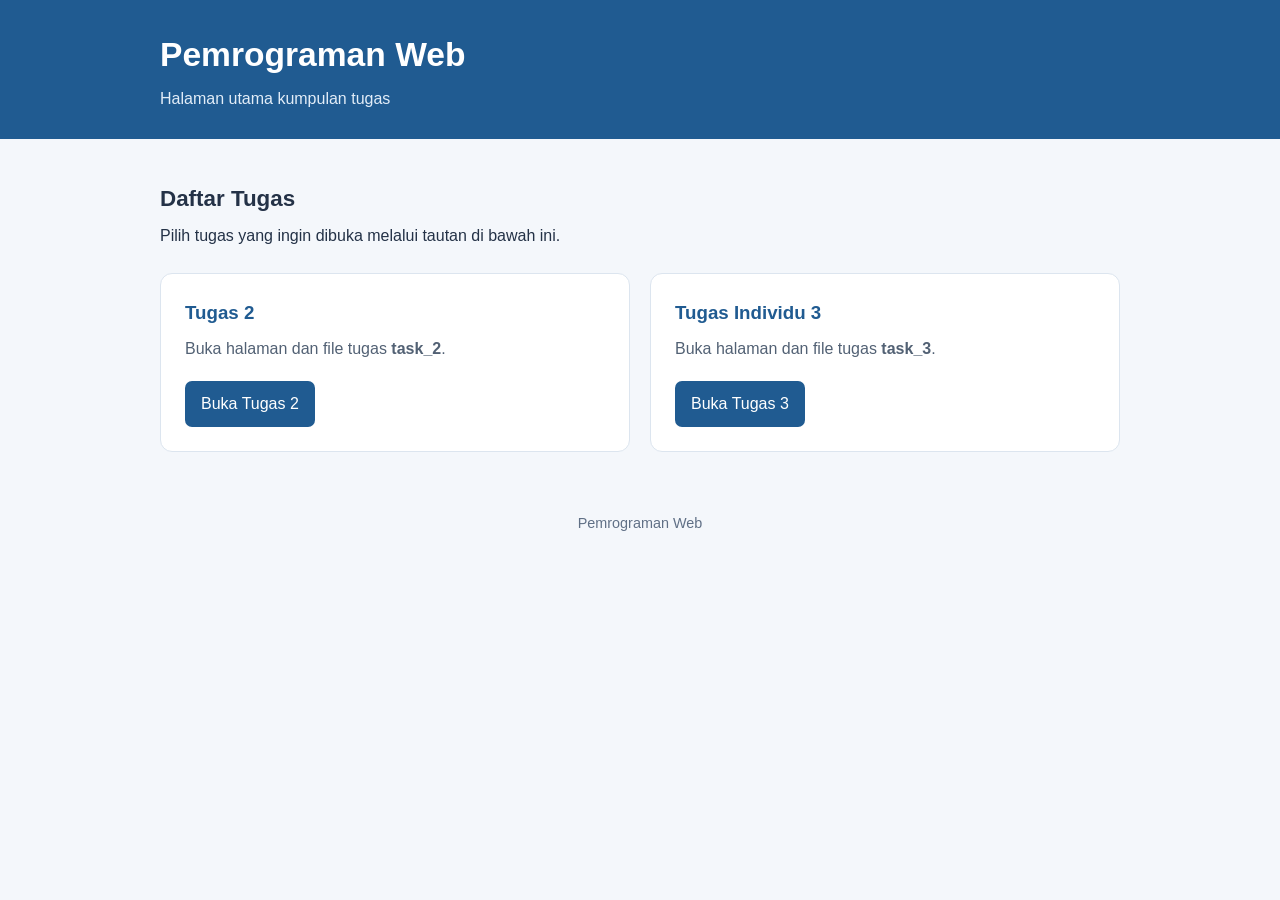
<file: index.html>
<!doctype html>
<html lang="id">
  <head>
    <meta charset="UTF-8" />
    <meta name="viewport" content="width=device-width, initial-scale=1.0" />
    <title>Pemrograman Web | Beranda</title>
    <style>
      * {
        box-sizing: border-box;
        margin: 0;
        padding: 0;
      }

      body {
        font-family: Arial, sans-serif;
        line-height: 1.6;
        color: #243247;
        background: #f4f7fb;
      }

      header {
        padding: 28px 20px;
        color: #ffffff;
        background: #205b91;
      }

      .container {
        width: min(100% - 32px, 960px);
        margin: 0 auto;
      }

      header h1 {
        font-size: clamp(1.5rem, 4vw, 2.1rem);
        margin-bottom: 4px;
      }

      header p {
        color: #e2edf8;
      }

      main {
        padding: 42px 0;
      }

      .intro {
        margin-bottom: 24px;
      }

      .intro h2 {
        font-size: 1.4rem;
        margin-bottom: 6px;
      }

      .task-list {
        display: grid;
        grid-template-columns: repeat(2, minmax(0, 1fr));
        gap: 20px;
      }

      .task-card {
        display: flex;
        flex-direction: column;
        align-items: flex-start;
        padding: 24px;
        background: #ffffff;
        border: 1px solid #dce5ef;
        border-radius: 12px;
      }

      .task-card h3 {
        margin-bottom: 8px;
        color: #205b91;
      }

      .task-card p {
        margin-bottom: 20px;
        color: #526174;
      }

      .task-link {
        display: inline-block;
        margin-top: auto;
        padding: 10px 16px;
        color: #ffffff;
        background: #205b91;
        border-radius: 7px;
        text-decoration: none;
      }

      .task-link:hover,
      .task-link:focus {
        background: #17446e;
      }

      footer {
        padding: 18px 16px;
        color: #607086;
        text-align: center;
        font-size: 0.9rem;
      }

      @media (max-width: 640px) {
        main {
          padding: 28px 0;
        }

        .task-list {
          grid-template-columns: 1fr;
        }

        .task-card {
          padding: 20px;
        }
      }
    </style>
  </head>
  <body>
    <header>
      <div class="container">
        <h1>Pemrograman Web</h1>
        <p>Halaman utama kumpulan tugas</p>
      </div>
    </header>

    <main class="container">
      <section class="intro">
        <h2>Daftar Tugas</h2>
        <p>Pilih tugas yang ingin dibuka melalui tautan di bawah ini.</p>
      </section>

      <section class="task-list" aria-label="Daftar folder tugas">
        <article class="task-card">
          <h3>Tugas 2</h3>
          <p>Buka halaman dan file tugas <strong>task_2</strong>.</p>
          <a class="task-link" href="./task_2/">Buka Tugas 2</a>
        </article>

        <article class="task-card">
          <h3>Tugas Individu 3</h3>
          <p>Buka halaman dan file tugas <strong>task_3</strong>.</p>
          <a class="task-link" href="./task_3/">Buka Tugas 3</a>
        </article>
      </section>
    </main>

    <footer>
      <div class="container">Pemrograman Web</div>
    </footer>
  </body>
</html>
</file>
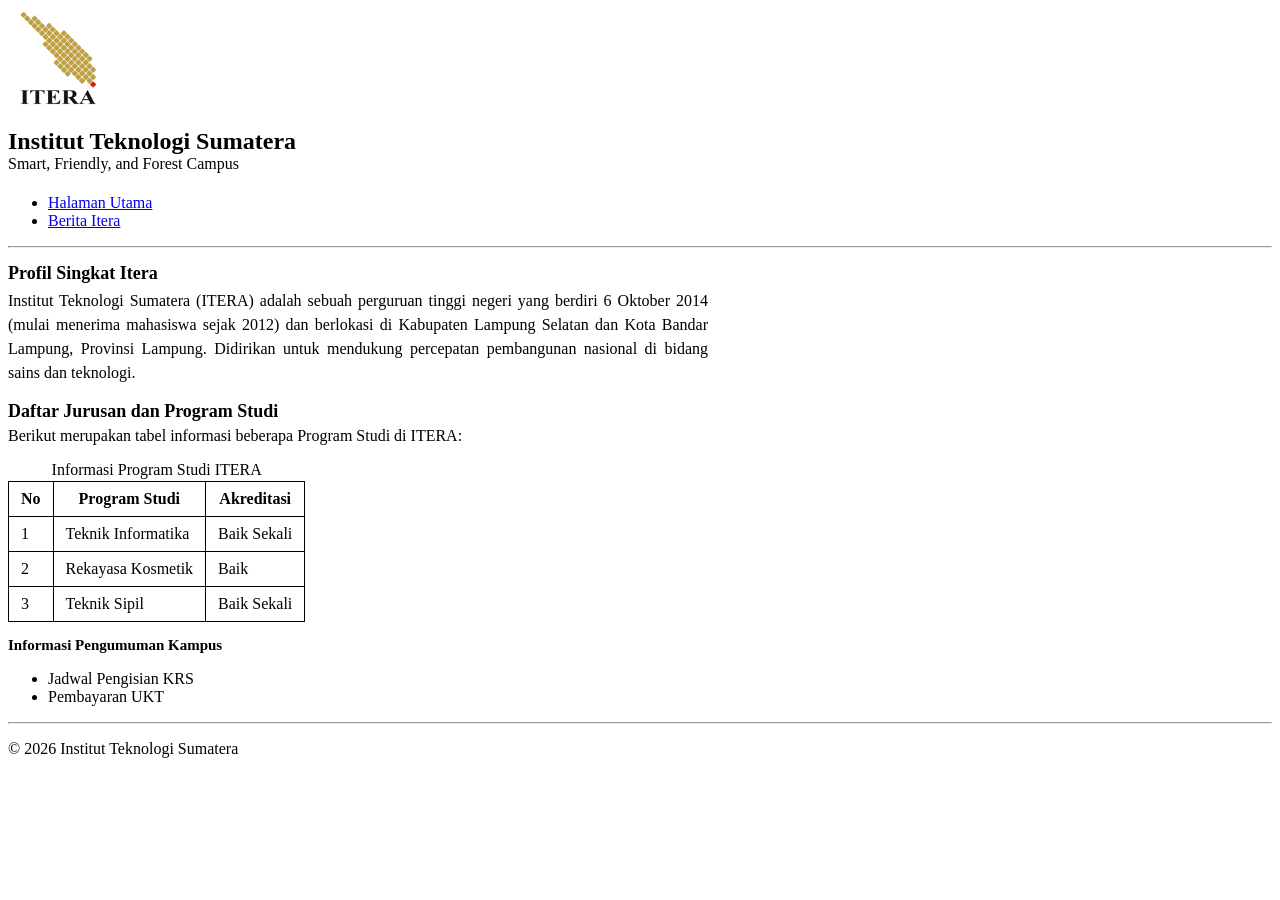
<file: task_2/index.html>
<!doctype html>
<html lang="id">
  <head>
    <meta charset="UTF-8" />
    <meta name="viewport" content="width=device-width, initial-scale=1.0" />
    <title>Halaman Utama</title>

    <style>
      table {
        border-collapse: collapse;
      }

      table th,
      table td {
        border: 1px solid black;
        padding: 8px 12px;
      }

      h1 {
        font-size: 24px;
        margin-bottom: 0;
      }

      h2 {
        font-size: 18px;
        margin-bottom: 5px;
      }

      h3 {
        font-size: 15px;
        margin-bottom: 0;
      }

      .tagline {
        margin-top: 0;
        padding-bottom: 5px;
      }

      .deskripsi {
        text-align: justify;
        margin-top: 0;
        line-height: 1.5;
        width: 700px;
      }
    </style>
  </head>

  <body>
    <header>
      <img
        src="img/Logo_ITERA.png"
        alt="logo Institut Teknologi Sumatera"
        width="100"
      />

      <h1>Institut Teknologi Sumatera</h1>
      <p class="tagline">Smart, Friendly, and Forest Campus</p>
    </header>

    <nav>
      <ul>
        <li><a href="index.html">Halaman Utama</a></li>
        <li><a href="berita.html">Berita Itera</a></li>
      </ul>
    </nav>

    <hr />

    <main>
      <section>
        <h2>Profil Singkat Itera</h2>
        <p class="deskripsi">
          Institut Teknologi Sumatera (ITERA) adalah sebuah perguruan tinggi
          negeri yang berdiri 6 Oktober 2014 (mulai menerima mahasiswa sejak
          2012) dan berlokasi di Kabupaten Lampung Selatan dan Kota Bandar
          Lampung, Provinsi Lampung. Didirikan untuk mendukung percepatan
          pembangunan nasional di bidang sains dan teknologi.
        </p>
      </section>

      <section>
        <h2>Daftar Jurusan dan Program Studi</h2>
        <p style="margin-top: 0">
          Berikut merupakan tabel informasi beberapa Program Studi di ITERA:
        </p>
        <table>
          <caption style="margin-bottom: 2px">
            Informasi Program Studi ITERA
          </caption>

          <thead>
            <tr>
              <th scope="col">No</th>
              <th scope="col">Program Studi</th>
              <th scope="col">Akreditasi</th>
            </tr>
          </thead>

          <tbody>
            <tr>
              <td>1</td>
              <td>Teknik Informatika</td>
              <td>Baik Sekali</td>
            </tr>
            <tr>
              <td>2</td>
              <td>Rekayasa Kosmetik</td>
              <td>Baik</td>
            </tr>
            <tr>
              <td>3</td>
              <td>Teknik Sipil</td>
              <td>Baik Sekali</td>
            </tr>
          </tbody>
        </table>
      </section>

      <aside>
        <h3>Informasi Pengumuman Kampus</h3>
        <ul>
          <li>Jadwal Pengisian KRS</li>
          <li>Pembayaran UKT</li>
        </ul>
      </aside>
    </main>

    <hr />

    <footer>
      <p>&copy; 2026 Institut Teknologi Sumatera</p>
    </footer>
  </body>
</html>
</file>
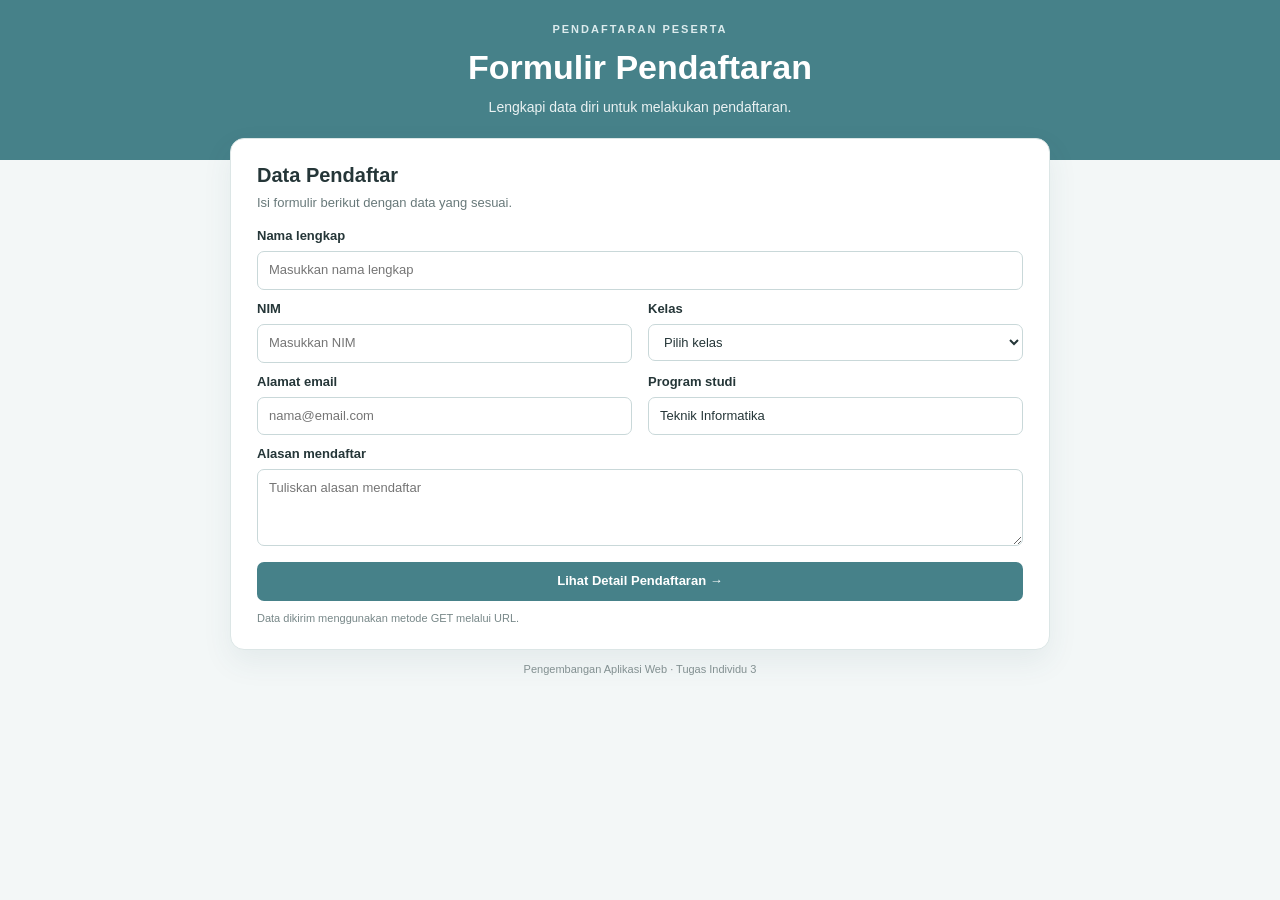
<file: task_3/index.html>
<!DOCTYPE html>
<html lang="id">
<head>
    <meta charset="UTF-8">
    <meta name="viewport" content="width=device-width, initial-scale=1.0">
    <title>Formulir Pendaftaran</title>
    <link rel="stylesheet" href="style.css">
</head>
<body>
    <header class="header">
        <p class="label">PENDAFTARAN PESERTA</p>
        <h1>Formulir Pendaftaran</h1>
        <p class="subtitle">Lengkapi data diri untuk melakukan pendaftaran.</p>
    </header>

    <main class="container">
        <section class="card">
            <h2>Data Pendaftar</h2>
            <p class="description">Isi formulir berikut dengan data yang sesuai.</p>

            <form action="detail.html" method="GET">
                <div class="form-group">
                    <label for="nama">Nama lengkap</label>
                    <input type="text" id="nama" name="nama" placeholder="Masukkan nama lengkap" required>
                </div>

                <div class="form-row">
                    <div class="form-group">
                        <label for="nim">NIM</label>
                        <input type="text" id="nim" name="nim" placeholder="Masukkan NIM" required>
                    </div>
                    <div class="form-group">
                        <label for="kelas">Kelas</label>
                        <select id="kelas" name="kelas" required>
                            <option value="">Pilih kelas</option>
                            <option value="RA">RA</option>
                            <option value="RB">RB</option>
                            <option value="RC">RC</option>
                        </select>
                    </div>
                </div>

                <div class="form-group">
                    <label for="email">Alamat email</label>
                    <input type="email" id="email" name="email" placeholder="nama@email.com" required>
                </div>

                <div class="form-group">
                    <label for="prodi">Program studi</label>
                    <input type="text" id="prodi" name="prodi" value="Teknik Informatika" required>
                </div>

                <div class="form-group">
                    <label for="alasan">Alasan mendaftar</label>
                    <textarea id="alasan" name="alasan" rows="3" placeholder="Tuliskan alasan mendaftar"></textarea>
                </div>

                <button type="submit">Lihat Detail Pendaftaran <span aria-hidden="true">→</span></button>
            </form>
            <p class="note">Data dikirim menggunakan metode GET melalui URL.</p>
        </section>

        <footer>Pengembangan Aplikasi Web · Tugas Individu 3</footer>
    </main>
</body>
</html>
</file>
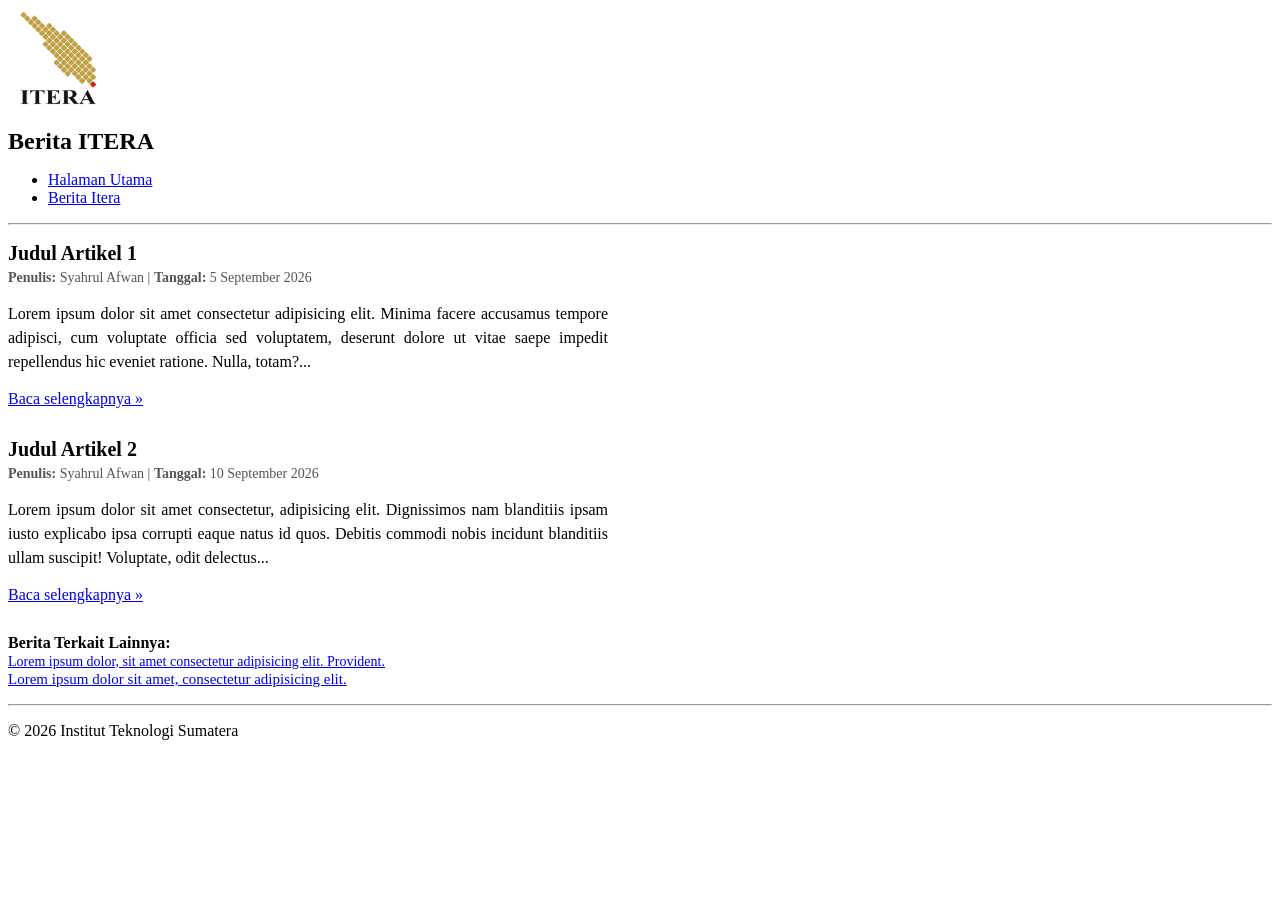
<file: berita.html>
<!doctype html>
<html lang="id">
  <head>
    <meta charset="UTF-8" />
    <meta name="viewport" content="width=device-width, initial-scale=1.0" />
    <title>Berita Itera</title>

    <style>
      h1 {
        font-size: 24px;
        margin-bottom: 0;
      }

      h2 {
        font-size: 20px;
        margin-bottom: 5px;
      }

      h3 {
        font-size: 16px;
      }

      .meta-berita {
        font-size: 14px;
        color: #555;
        margin-top: 0;
        margin-bottom: 10px;
      }

      .isi-berita {
        text-align: justify;
        line-height: 1.5;
        width: 600px;
      }

      article {
        margin-bottom: 30px;
      }

      aside ul {
        margin-top: 0;
        padding-left: 0;
      }

      aside h3 {
        margin-bottom: 0;
      }
    </style>
  </head>
  <body>
    <header>
      <img
        src="img/Logo_ITERA.png"
        alt="logo Institut Teknologi Sumatera"
        width="100"
      />
      <h1>Berita ITERA</h1>
    </header>

    <nav>
      <ul>
        <li><a href="index.html">Halaman Utama</a></li>
        <li><a href="berita.html">Berita Itera</a></li>
      </ul>
    </nav>

    <hr />

    <main>
      <article>
        <h2>Judul Artikel 1</h2>
        <p class="meta-berita">
          <strong>Penulis:</strong> Syahrul Afwan | <strong>Tanggal:</strong> 5
          September 2026
        </p>

        <p class="isi-berita">
          Lorem ipsum dolor sit amet consectetur adipisicing elit. Minima facere
          accusamus tempore adipisci, cum voluptate officia sed voluptatem,
          deserunt dolore ut vitae saepe impedit repellendus hic eveniet
          ratione. Nulla, totam?...
        </p>
        <a href="#">Baca selengkapnya &raquo;</a>
      </article>

      <article>
        <h2>Judul Artikel 2</h2>
        <p class="meta-berita">
          <strong>Penulis:</strong> Syahrul Afwan | <strong>Tanggal:</strong> 10
          September 2026
        </p>

        <p class="isi-berita">
          Lorem ipsum dolor sit amet consectetur, adipisicing elit. Dignissimos
          nam blanditiis ipsam iusto explicabo ipsa corrupti eaque natus id
          quos. Debitis commodi nobis incidunt blanditiis ullam suscipit!
          Voluptate, odit delectus...
        </p>
        <a href="#">Baca selengkapnya &raquo;</a>
      </article>

      <aside>
        <h3>Berita Terkait Lainnya:</h3>
        <ul>
          <li>
            <a href="#" style="font-size: 14px"
              >Lorem ipsum dolor, sit amet consectetur adipisicing elit.
              Provident.</a
            >
          </li>
          <li>
            <a href="#" style="font-size: 15px"
              >Lorem ipsum dolor sit amet, consectetur adipisicing elit.</a
            >
          </li>
        </ul>
      </aside>
    </main>

    <hr />

    <footer>
      <p>&copy; 2026 Institut Teknologi Sumatera</p>
    </footer>
  </body>
</html>
</file>
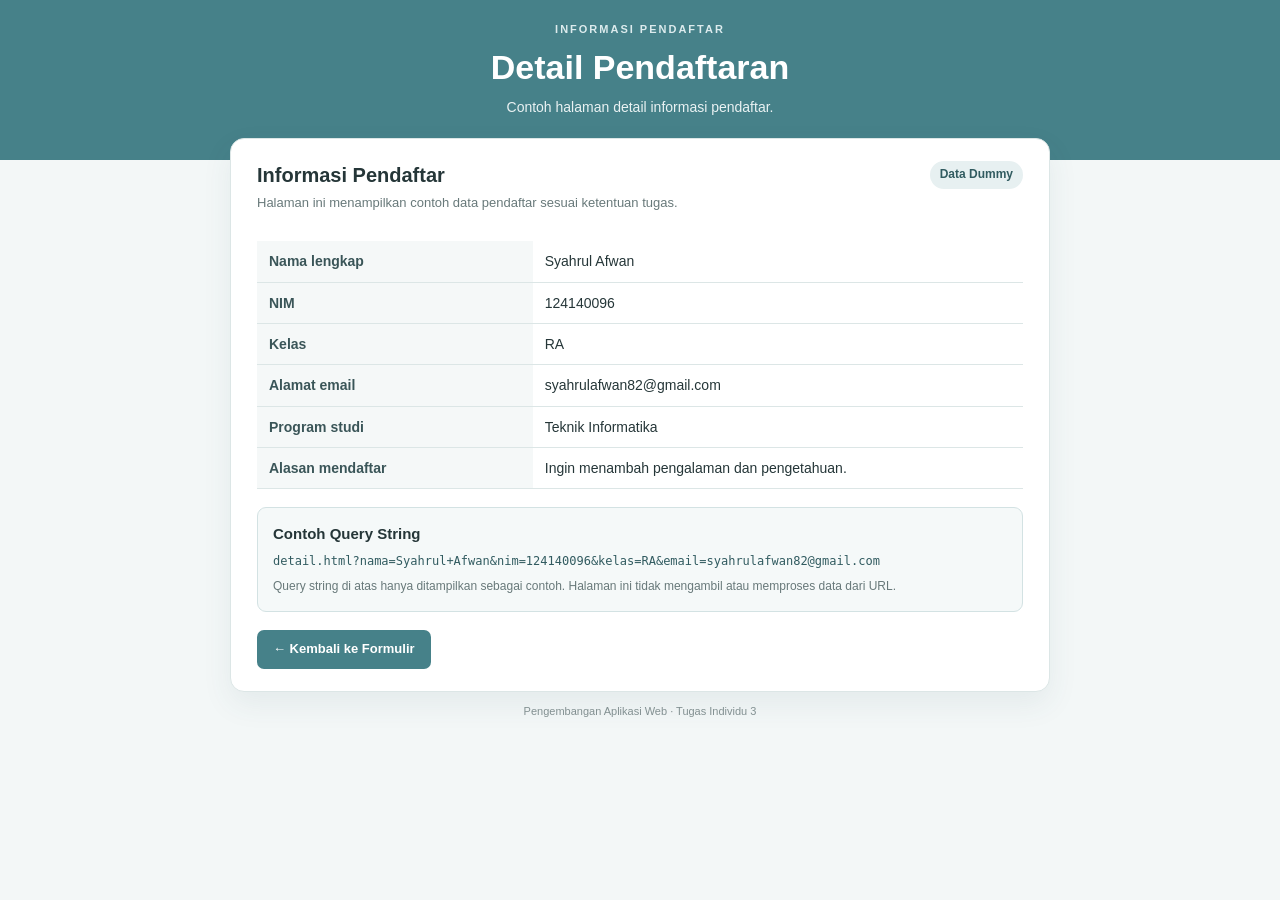
<file: task_3/detail.html>
<!doctype html>
<html lang="id">
  <head>
    <meta charset="UTF-8" />
    <meta name="viewport" content="width=device-width, initial-scale=1.0" />
    <title>Detail Informasi Pendaftar</title>
    <link rel="stylesheet" href="style.css" />
  </head>
  <body>
    <header class="header">
      <p class="label">INFORMASI PENDAFTAR</p>
      <h1>Detail Pendaftaran</h1>
      <p class="subtitle">Contoh halaman detail informasi pendaftar.</p>
    </header>

    <main class="container">
      <section class="card">
        <div class="status-row">
          <h2>Informasi Pendaftar</h2>
          <span class="badge">Data Dummy</span>
        </div>
        <p class="description">
          Halaman ini menampilkan contoh data pendaftar sesuai ketentuan tugas.
        </p>

        <div class="table-wrap">
          <table>
            <tbody>
              <tr>
                <th>Nama lengkap</th>
                <td>Syahrul Afwan</td>
              </tr>
              <tr>
                <th>NIM</th>
                <td>124140096</td>
              </tr>
              <tr>
                <th>Kelas</th>
                <td>RA</td>
              </tr>
              <tr>
                <th>Alamat email</th>
                <td>syahrulafwan82@gmail.com</td>
              </tr>
              <tr>
                <th>Program studi</th>
                <td>Teknik Informatika</td>
              </tr>
              <tr>
                <th>Alasan mendaftar</th>
                <td>Ingin menambah pengalaman dan pengetahuan.</td>
              </tr>
            </tbody>
          </table>
        </div>

        <div class="query-box">
          <h3>Contoh Query String</h3>
          <code
            >detail.html?nama=Syahrul+Afwan&amp;nim=124140096&amp;kelas=RA&amp;email=syahrulafwan82@gmail.com</code
          >
          <p>
            Query string di atas hanya ditampilkan sebagai contoh. Halaman ini
            tidak mengambil atau memproses data dari URL.
          </p>
        </div>

        <a class="secondary-button" href="index.html">← Kembali ke Formulir</a>
      </section>

      <footer>Pengembangan Aplikasi Web · Tugas Individu 3</footer>
    </main>
  </body>
</html>
</file>
<file: task_3/style.css>
:root {
  --color-primary: #468189;
  --color-primary-dark: #386a70;
  --color-primary-light: #e7f0f1;
  --color-primary-soft: #f3f7f7;
  --color-primary-border: #d3e2e3;
  --color-text: #253638;
  --color-muted: #68797a;
  --color-border: #dce6e6;
}

* {
  box-sizing: border-box;
}

body {
  margin: 0;
  font-family: Arial, Helvetica, sans-serif;
  background: var(--color-primary-soft);
  color: var(--color-text);
  line-height: 1.45;
}

.header {
  padding: 22px 20px 42px;
  text-align: center;
  color: white;
  background: var(--color-primary);
}

.label {
  margin: 0 0 5px;
  font-size: 11px;
  font-weight: bold;
  letter-spacing: 2px;
  color: #dcebed;
}

.header h1 {
  margin: 0;
  font-size: clamp(25px, 3vw, 34px);
}

.subtitle {
  margin: 5px 0 0;
  color: #eaf2f3;
  font-size: 14px;
}

.container {
  width: min(820px, calc(100% - 32px));
  margin: -22px auto 16px;
}

.card {
  padding: 22px 26px;
  background: white;
  border: 1px solid var(--color-border);
  border-radius: 14px;
  box-shadow: 0 12px 30px rgba(49, 91, 96, 0.08);
}

.card h2 {
  margin: 0;
  font-size: 20px;
}

.description {
  margin: 4px 0 15px;
  color: var(--color-muted);
  font-size: 13px;
}

form {
  display: grid;
  grid-template-columns: repeat(2, minmax(0, 1fr));
  column-gap: 16px;
  row-gap: 10px;
}

.form-group {
  min-width: 0;
  margin-bottom: 0;
}

form > .form-group:first-child,
form > .form-row,
form > .form-group:nth-child(5),
form > button {
  grid-column: 1 / -1;
}

/* Email dan program studi berada berdampingan di layar lebar. */
form > .form-group:nth-child(3),
form > .form-group:nth-child(4) {
  grid-column: auto;
}

.form-row {
  display: flex;
  gap: 16px;
}

.form-row .form-group {
  flex: 1;
  min-width: 0;
}

label {
  display: block;
  margin-bottom: 5px;
  font-size: 13px;
  font-weight: bold;
}

input,
select,
textarea {
  width: 100%;
  padding: 9px 11px;
  border: 1px solid #c9d8d9;
  border-radius: 7px;
  background: #fff;
  color: var(--color-text);
  font: inherit;
  font-size: 13px;
}

input:focus,
select:focus,
textarea:focus {
  outline: 2px solid #b7d0d2;
  border-color: var(--color-primary);
}

textarea {
  resize: vertical;
  min-height: 58px;
}

button,
.secondary-button {
  display: inline-block;
  padding: 10px 16px;
  border: 0;
  border-radius: 7px;
  background: var(--color-primary);
  color: white;
  font: inherit;
  font-size: 13px;
  font-weight: bold;
  text-decoration: none;
  cursor: pointer;
}

button:hover,
.secondary-button:hover {
  background: var(--color-primary-dark);
}

.note {
  margin: 10px 0 0;
  color: #778788;
  font-size: 11px;
}

.status-row {
  display: flex;
  align-items: center;
  justify-content: space-between;
  gap: 12px;
}

.badge {
  padding: 5px 10px;
  border-radius: 20px;
  background: var(--color-primary-light);
  color: #315b60;
  font-size: 12px;
  font-weight: bold;
}

.table-wrap {
  overflow-x: auto;
}

table {
  width: 100%;
  border-collapse: collapse;
  margin: 14px 0 18px;
  font-size: 14px;
}

th,
td {
  padding: 10px 12px;
  border-bottom: 1px solid var(--color-border);
  text-align: left;
  vertical-align: top;
}

th {
  width: 36%;
  color: #3a5558;
  background: #f5f8f8;
}

tr:hover td,
tr:hover th {
  background: #edf4f4;
}

.query-box {
  padding: 15px;
  margin-bottom: 18px;
  border: 1px solid var(--color-primary-border);
  border-radius: 9px;
  background: #f5f9f9;
}

.query-box h3 {
  margin: 0 0 8px;
  font-size: 15px;
}

.query-box code {
  display: block;
  overflow-wrap: anywhere;
  color: #315b60;
  font-size: 12px;
}

.query-box p {
  margin: 8px 0 0;
  color: var(--color-muted);
  font-size: 12px;
}

footer {
  padding: 12px 8px 0;
  text-align: center;
  color: #829091;
  font-size: 11px;
}

@media (max-width: 560px) {
  .header {
    padding: 28px 16px 48px;
  }

  .container {
    width: calc(100% - 24px);
    margin-top: -24px;
  }

  .card {
    padding: 20px 16px;
  }

  form {
    display: block;
  }

  .form-group {
    margin-bottom: 12px;
  }

  .form-row {
    display: block;
  }

  .form-row .form-group {
    margin-bottom: 12px;
  }

  .status-row {
    align-items: flex-start;
    flex-direction: column;
  }

  th,
  td {
    padding: 9px;
  }
}

@media (max-height: 760px) and (min-width: 561px) {
  .header {
    padding-top: 14px;
    padding-bottom: 30px;
  }

  .container {
    margin-top: -18px;
  }

  .card {
    padding-top: 16px;
    padding-bottom: 16px;
  }

  .description {
    margin-bottom: 10px;
  }

  form {
    row-gap: 7px;
  }

  input,
  select,
  textarea {
    padding-top: 7px;
    padding-bottom: 7px;
  }

  textarea {
    min-height: 48px;
  }

  footer {
    padding-top: 7px;
  }
}
</file>
